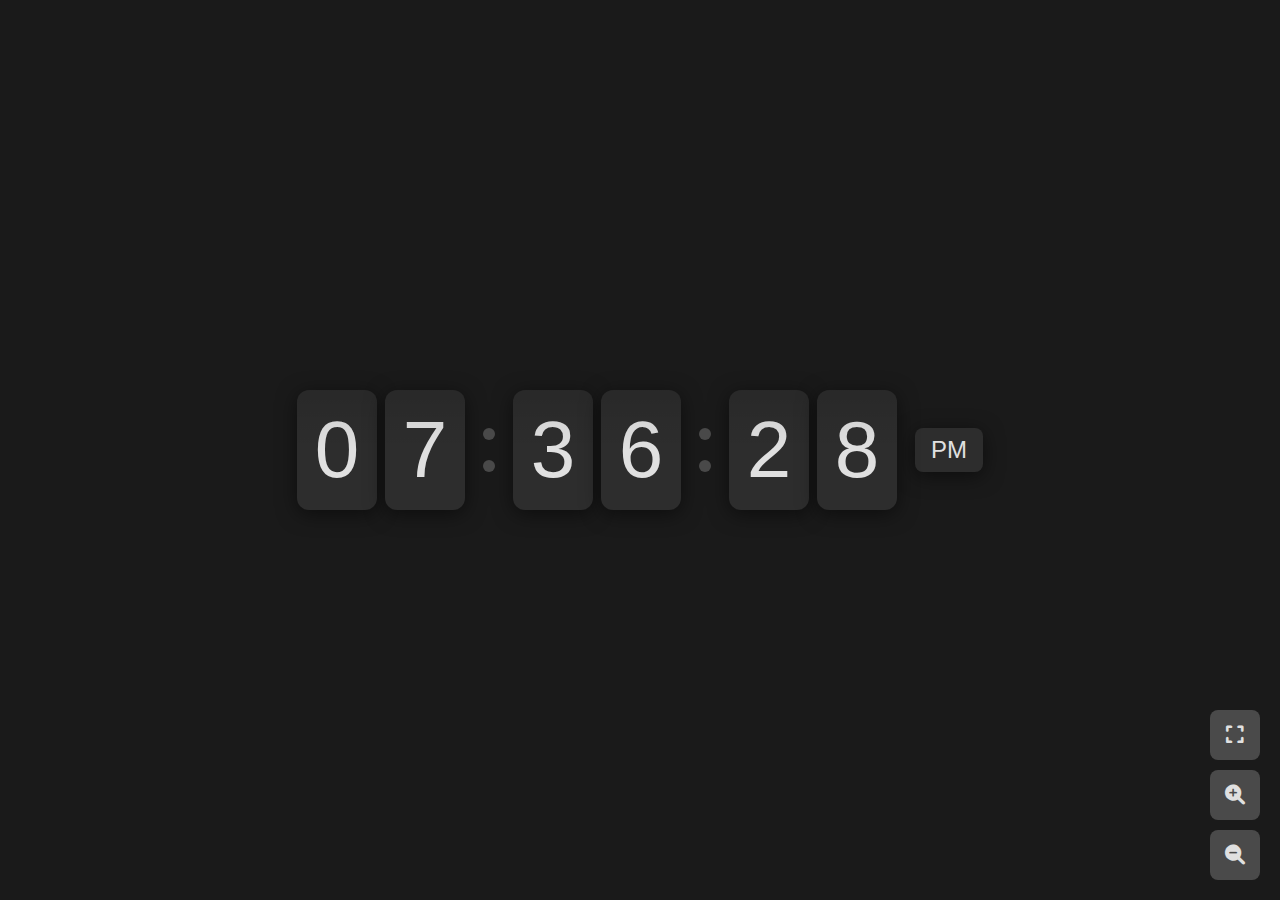
<file: index.html>
<!DOCTYPE html>
<html lang="en">
<head>
    <meta charset="UTF-8">
    <meta name="viewport" content="width=device-width, initial-scale=1.0">
    <title>Flip Clock</title>
    <link rel="stylesheet" href="style.css">
    <link rel="stylesheet" href="https://cdnjs.cloudflare.com/ajax/libs/font-awesome/6.0.0-beta3/css/all.min.css">
</head>
<body>
    <div class="clock-container">
        <div class="digit-group" id="hours-group">
            <div class="flip-card" id="hour1">
                <div class="flip-card-inner">
                    <div class="flip-card-front">0</div>
                    <div class="flip-card-back">0</div>
                </div>
            </div>
            <div class="flip-card" id="hour2">
                <div class="flip-card-inner">
                    <div class="flip-card-front">0</div>
                    <div class="flip-card-back">0</div>
                </div>
            </div>
        </div>

        <div class="separator">
            <div class="dot"></div>
            <div class="dot"></div>
        </div>

        <div class="digit-group" id="minutes-group">
            <div class="flip-card" id="min1">
                <div class="flip-card-inner">
                    <div class="flip-card-front">0</div>
                    <div class="flip-card-back">0</div>
                </div>
            </div>
            <div class="flip-card" id="min2">
                <div class="flip-card-inner">
                    <div class="flip-card-front">0</div>
                    <div class="flip-card-back">0</div>
                </div>
            </div>
        </div>

        <div class="separator">
            <div class="dot"></div>
            <div class="dot"></div>
        </div>

        <div class="digit-group" id="seconds-group">
            <div class="flip-card" id="sec1">
                <div class="flip-card-inner">
                    <div class="flip-card-front">0</div>
                    <div class="flip-card-back">0</div>
                </div>
            </div>
            <div class="flip-card" id="sec2">
                <div class="flip-card-inner">
                    <div class="flip-card-front">0</div>
                    <div class="flip-card-back">0</div>
                </div>
            </div>
        </div>

        <div class="period">
            <div class="period-text" id="period">PM</div>
        </div>
    </div>
    
    <div class="button-container">
        <button id="fullscreen-btn" aria-label="Toggle Fullscreen">
            <i class="fas fa-expand"></i>
        </button>
        <button id="zoom-in-btn" aria-label="Zoom In">
            <i class="fas fa-search-plus"></i>
        </button>
        <button id="zoom-out-btn" aria-label="Zoom Out">
            <i class="fas fa-search-minus"></i>
        </button>
    </div>

    <script src="script.js"></script>
</body>
</html>
</file>
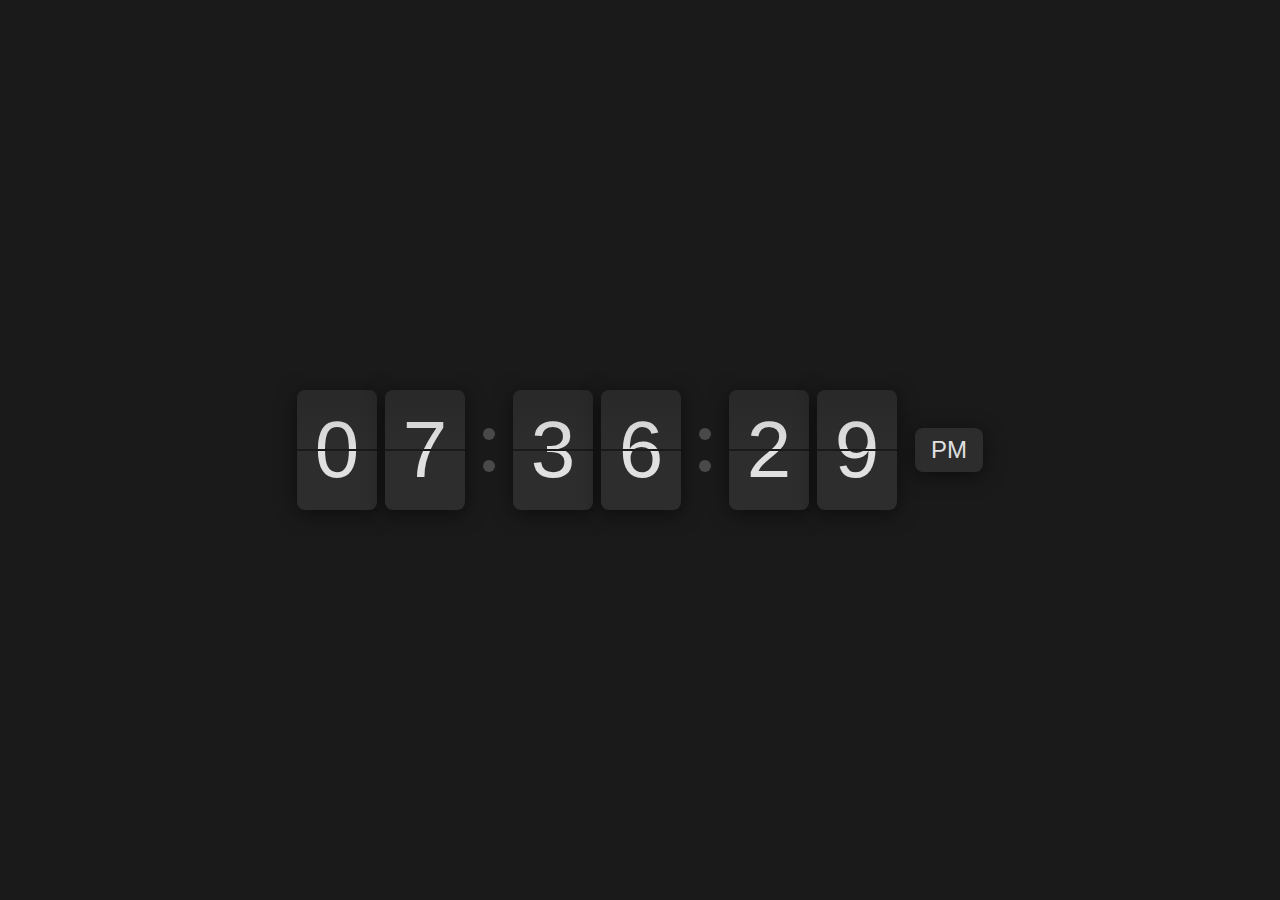
<file: website.html>
<!DOCTYPE html>
<html lang="en">
<head>
    <meta charset="UTF-8">
    <meta name="viewport" content="width=device-width, initial-scale=1.0">
    <title>Flip Clock</title>
    <style>
        * {
            margin: 0;
            padding: 0;
            box-sizing: border-box;
        }

        body {
            min-height: 100vh;
            display: flex;
            justify-content: center;
            align-items: center;
            background: #1a1a1a;
            font-family: -apple-system, BlinkMacSystemFont, 'Segoe UI', sans-serif;
            overflow: hidden;
        }

        .clock-container {
            display: flex;
            gap: 8px;
            align-items: center;
        }

        .digit-group {
            display: flex;
            gap: 8px;
        }

        .separator {
            display: flex;
            flex-direction: column;
            justify-content: center;
            gap: 20px;
            padding: 0 10px;
        }

        .dot {
            width: 12px;
            height: 12px;
            background: #4a4a4a;
            border-radius: 50%;
        }

        .flip-card {
            position: relative;
            width: 80px;
            height: 120px;
            perspective: 1000px;
        }

        .flip-card-inner {
            width: 100%;
            height: 100%;
            position: relative;
            transform-style: preserve-3d;
        }

        .flip-card-face {
            position: absolute;
            width: 100%;
            height: 100%;
            background: #2d2d2d;
            border-radius: 8px;
            display: flex;
            align-items: center;
            justify-content: center;
            font-size: 80px;
            font-weight: 300;
            color: #e0e0e0;
            backface-visibility: hidden;
            box-shadow: 0 4px 20px rgba(0, 0, 0, 0.5);
        }

        .flip-card-face::before {
            content: '';
            position: absolute;
            top: 50%;
            left: 0;
            right: 0;
            height: 2px;
            background: #1a1a1a;
            transform: translateY(-1px);
        }

        .flip-card-face::after {
            content: '';
            position: absolute;
            top: 0;
            left: 0;
            right: 0;
            height: 50%;
            background: linear-gradient(to bottom, rgba(0,0,0,0.1), transparent);
            border-radius: 8px 8px 0 0;
        }

        .period {
            display: flex;
            flex-direction: column;
            gap: 4px;
            margin-left: 10px;
        }

        .period-text {
            font-size: 24px;
            font-weight: 300;
            color: #e0e0e0;
            background: #2d2d2d;
            padding: 8px 16px;
            border-radius: 8px;
            text-align: center;
            box-shadow: 0 4px 20px rgba(0, 0, 0, 0.5);
        }

        @media (max-width: 768px) {
            .flip-card {
                width: 50px;
                height: 75px;
            }
            .flip-card-face {
                font-size: 50px;
            }
            .dot {
                width: 8px;
                height: 8px;
            }
            .period-text {
                font-size: 16px;
                padding: 6px 12px;
            }
        }
    </style>
</head>
<body>
    <div class="clock-container">
        <div class="digit-group">
            <div class="flip-card" id="hour1">
                <div class="flip-card-inner">
                    <div class="flip-card-face">0</div>
                </div>
            </div>
            <div class="flip-card" id="hour2">
                <div class="flip-card-inner">
                    <div class="flip-card-face">0</div>
                </div>
            </div>
        </div>

        <div class="separator">
            <div class="dot"></div>
            <div class="dot"></div>
        </div>

        <div class="digit-group">
            <div class="flip-card" id="min1">
                <div class="flip-card-inner">
                    <div class="flip-card-face">0</div>
                </div>
            </div>
            <div class="flip-card" id="min2">
                <div class="flip-card-inner">
                    <div class="flip-card-face">0</div>
                </div>
            </div>
        </div>

        <div class="separator">
            <div class="dot"></div>
            <div class="dot"></div>
        </div>

        <div class="digit-group">
            <div class="flip-card" id="sec1">
                <div class="flip-card-inner">
                    <div class="flip-card-face">0</div>
                </div>
            </div>
            <div class="flip-card" id="sec2">
                <div class="flip-card-inner">
                    <div class="flip-card-face">0</div>
                </div>
            </div>
        </div>

        <div class="period">
            <div class="period-text" id="period">PM</div>
        </div>
    </div>

    <script>
        function updateClock() {
            const now = new Date();
            let hours = now.getHours();
            const minutes = now.getMinutes();
            const seconds = now.getSeconds();
            
            const period = hours >= 12 ? 'PM' : 'AM';
            hours = hours % 12 || 12;
            
            const h1 = Math.floor(hours / 10);
            const h2 = hours % 10;
            const m1 = Math.floor(minutes / 10);
            const m2 = minutes % 10;
            const s1 = Math.floor(seconds / 10);
            const s2 = seconds % 10;
            
            document.querySelector('#hour1 .flip-card-face').textContent = h1;
            document.querySelector('#hour2 .flip-card-face').textContent = h2;
            document.querySelector('#min1 .flip-card-face').textContent = m1;
            document.querySelector('#min2 .flip-card-face').textContent = m2;
            document.querySelector('#sec1 .flip-card-face').textContent = s1;
            document.querySelector('#sec2 .flip-card-face').textContent = s2;
            document.getElementById('period').textContent = period;
        }

        updateClock();
        setInterval(updateClock, 1000);
    </script>
</body>
</html>
</file>
<file: style.css>
* {
    margin: 0;
    padding: 0;
    box-sizing: border-box;
}

body {
    min-height: 100vh;
    display: flex;
    flex-direction: column;
    justify-content: center;
    align-items: center;
    background: #1a1a1a;
    font-family: -apple-system, BlinkMacSystemFont, 'Segoe UI', sans-serif;
    overflow: hidden;
}

.clock-container {
    display: flex;
    gap: 8px;
    align-items: center;
    transition: transform 0.2s ease-in-out;
}

/* Shake animation */
.shake {
    animation: shake 0.3s cubic-bezier(.36,.07,.19,.97) both;
    transform: translate3d(0, 0, 0);
    backface-visibility: hidden;
    perspective: 1000px;
}

@keyframes shake {
    10%, 90% {
        transform: translate3d(-1px, 0, 0);
    }
    20%, 80% {
        transform: translate3d(2px, 0, 0);
    }
    30%, 50%, 70% {
        transform: translate3d(-4px, 0, 0);
    }
    40%, 60% {
        transform: translate3d(4px, 0, 0);
    }
}

.digit-group {
    display: flex;
    gap: 8px;
}

.separator {
    display: flex;
    flex-direction: column;
    justify-content: center;
    gap: 20px;
    padding: 0 10px;
}

.dot {
    width: 12px;
    height: 12px;
    background: #4a4a4a;
    border-radius: 50%;
}

.flip-card {
    position: relative;
    width: 80px;
    height: 120px;
    perspective: 1000px;
}

.flip-card-inner {
    width: 100%;
    height: 100%;
    position: relative;
    transform-style: preserve-3d;
}

.flip-card-front, .flip-card-back {
    position: absolute;
    width: 100%;
    height: 100%;
    background: #2d2d2d;
    border-radius: 12px;
    display: flex;
    align-items: center;
    justify-content: center;
    font-size: 80px;
    font-weight: 300;
    color: #e0e0e0;
    box-shadow: 0 4px 20px rgba(0, 0, 0, 0.5);
    transition: transform 0.6s cubic-bezier(0.645, 0.045, 0.355, 1);
    backface-visibility: hidden;
}

/* Hover effect */
.flip-card:hover .flip-card-inner {
    transform: translateY(-5px) scale(1.05);
}

.flip-card-front {
    z-index: 2;
    transform: rotateY(0deg);
}

.flip-card-back {
    transform: rotateY(180deg);
}

/* New CSS for the flip effect */
.flipped .flip-card-front {
    transform: rotateY(-180deg);
}
.flipped .flip-card-back {
    transform: rotateY(0deg);
}

.flip-card-front::after, .flip-card-back::after {
    content: '';
    position: absolute;
    top: 0;
    left: 0;
    right: 0;
    height: 50%;
    background: linear-gradient(to bottom, rgba(0,0,0,0.1), transparent);
    border-radius: 12px 12px 0 0;
}

.period {
    display: flex;
    flex-direction: column;
    gap: 4px;
    margin-left: 10px;
}

.period-text {
    font-size: 24px;
    font-weight: 300;
    color: #e0e0e0;
    background: #2d2d2d;
    padding: 8px 16px;
    border-radius: 8px;
    text-align: center;
    box-shadow: 0 4px 20px rgba(0, 0, 0, 0.5);
}

/* New CSS for the buttons */
.button-container {
    position: absolute;
    bottom: 20px;
    right: 20px;
    display: flex;
    flex-direction: column;
    gap: 10px;
}

#fullscreen-btn, #zoom-in-btn, #zoom-out-btn {
    background: #4a4a4a;
    color: #e0e0e0;
    border: none;
    padding: 10px 20px;
    border-radius: 8px;
    font-size: 20px;
    cursor: pointer;
    transition: background 0.3s ease;
    width: 50px;
    height: 50px;
    display: flex;
    justify-content: center;
    align-items: center;
}

#fullscreen-btn:hover, #zoom-in-btn:hover, #zoom-out-btn:hover {
    background: #6a6a6a;
}

/* Mobile Vertical Layout */
@media (max-width: 768px) {
    .clock-container {
        flex-direction: column;
        gap: 20px;
    }
    
    .separator, .period {
        display: none; 
    }

    .flip-card {
        width: 100px;
        height: 150px;
    }

    .flip-card-face {
        font-size: 100px;
    }
    
    .digit-group {
        gap: 12px;
    }
    
    .period {
        display: block;
        margin-left: 0;
        text-align: center;
        margin-top: 20px;
    }
    
    .period-text {
        font-size: 24px;
        padding: 10px 20px;
        width: fit-content;
        margin: auto;
    }

    .button-container {
        bottom: 10px;
        right: 10px;
    }
}
</file>
